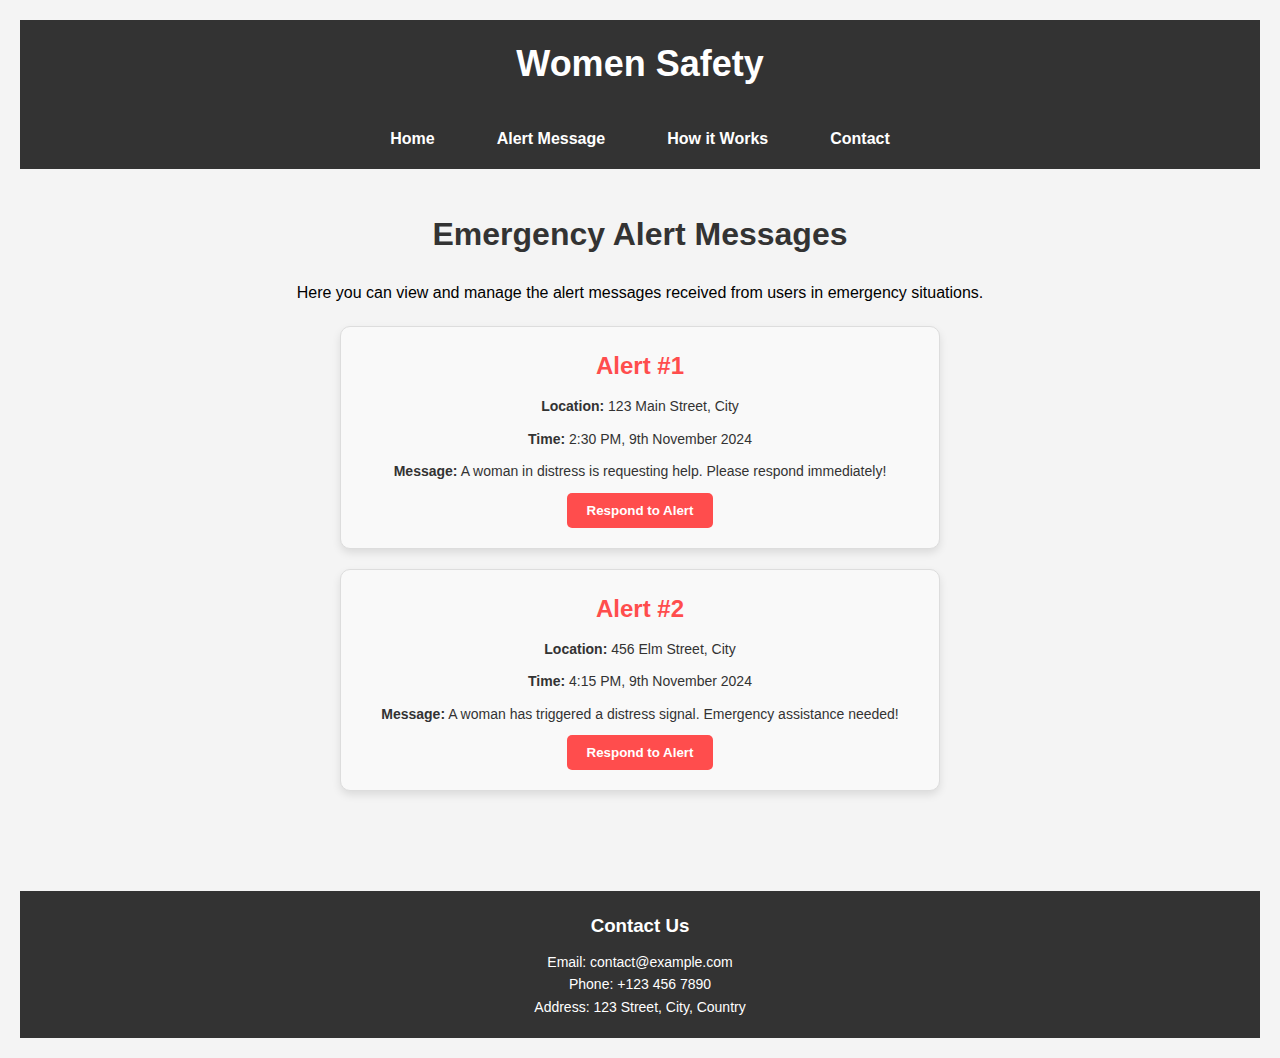
<file: Alert-message.html>
<!DOCTYPE html>
<html lang="en">
<head>
    <meta charset="UTF-8">
    <meta name="viewport" content="width=device-width, initial-scale=1.0">
    <title>Alert Message - Women Safety</title>
    <link rel="stylesheet" href="alert.css"> <!-- Link to your CSS file -->
</head>
<body>

<header>
    <h1>Women Safety</h1>
</header>

    <!-- Menu Bar -->
    <nav>
        
            <a href="index.html" >Home</a></li>
            <a href="alert-message.html" class="active">Alert Message</a></li>
            <a href="how-it-works.html">How it Works</a></li>
            <a href="contact.html">Contact</a></li>
        
    </nav>

    <!-- Main Content Section for Alert Messages -->
    <section id="alert-content">
        <h1>Emergency Alert Messages</h1>
        <p>Here you can view and manage the alert messages received from users in emergency situations.</p>

        <!-- Example of a displayed alert -->
        <div class="alert-box">
            <h2>Alert #1</h2>
            <p><strong>Location:</strong> 123 Main Street, City</p>
            <p><strong>Time:</strong> 2:30 PM, 9th November 2024</p>
            <p><strong>Message:</strong> A woman in distress is requesting help. Please respond immediately!</p>
            <button class="respond-btn">Respond to Alert</button>
        </div>

        <div class="alert-box">
            <h2>Alert #2</h2>
            <p><strong>Location:</strong> 456 Elm Street, City</p>
            <p><strong>Time:</strong> 4:15 PM, 9th November 2024</p>
            <p><strong>Message:</strong> A woman has triggered a distress signal. Emergency assistance needed!</p>
            <button class="respond-btn">Respond to Alert</button>
        </div>

        <!-- Add more alerts as needed -->
    </section>

    <!-- Footer -->
    <footer id="contact">
        <h3>Contact Us</h3>
        <p>Email: contact@example.com</p>
        <p>Phone: +123 456 7890</p>
        <p>Address: 123 Street, City, Country</p>
    </footer>

    <script src="script.js"></script>
</body>
</html>
</file>
<file: alert.css>
/* Reset some default styles */
* {
    margin: 0;
    padding: 0;
    box-sizing: border-box;
}

/* Body styling */
body {
    font-family: Arial, sans-serif;
    line-height: 1.6;
    background-color: #f4f4f4;
}

/* Header and title */
header {
    background-color: #333;
    color: #fff;
    padding: 15px 0;
    text-align: center;
}

header h1 {
    font-size: 36px;
    margin: 0;
}

/* Navigation menu styling */
nav {
    background-color: #333;
    display: flex;
    justify-content: center;
    padding: 10px;
}

nav a {
    color: #fff;
    padding: 10px 20px;
    text-decoration: none;
    text-align: center;
    margin: 0 15px;
    transition: background-color 0.3s;
}

nav a:hover {
    background-color: #575757;
}/* Reset some default styles */
* {
    margin: 0;
    padding: 0;
    box-sizing: border-box;
    font-family: Arial, sans-serif;
}


/* Body styling */
body {
    font-family: Arial, sans-serif;
    line-height: 1.6;
    background-color: #f4f4f4;
}

header h1 {
    font-size: 36px;
    margin: 0;
}

/* Common Menu Bar Style */
nav {
    background-color: #333;
    color: #fff;
    padding: 15px 0;
    text-align: center;
}

nav  {
    background-color: #333;
    display: flex;
    justify-content: center;
    padding: 10px;
}

nav  a {
    color: #fff;
    text-decoration: none;
    padding: 8px 16px;
    border-radius: 4px;
    font-weight: bold;
}

nav a:hover {
    background-color: #575757;
}


/* Body content padding for visibility */
body {
    padding: 20px;
}

/* Main Content Section Style */
#home, #alert-content {
    padding: 40px 20px;
    max-width: 800px;
    margin: 0 auto;
    text-align: center;
}

#home h1, #alert-content h1 {
    margin-bottom: 20px;
    color: #333;
}

/* Alert Box Style */
.alert-box {
    background-color: #f9f9f9;
    border: 1px solid #ddd;
    border-radius: 10px;
    padding: 20px;
    margin: 20px auto;
    max-width: 600px;
    box-shadow: 0 4px 8px rgba(0, 0, 0, 0.1);
}

.alert-box h2 {
    color: #ff4d4d;
    margin-bottom: 10px;
}

.alert-box p {
    font-size: 14px;
    color: #333;
    margin-bottom: 10px;
}

/* Respond Button Style */
.respond-btn {
    background-color: #ff4d4d;
    color: #fff;
    border: none;
    padding: 10px 20px;
    border-radius: 5px;
    cursor: pointer;
    font-weight: bold;
    transition: background-color 0.3s ease;
}

.respond-btn:hover {
    background-color: #e63939;
}

/* Footer Style */
footer {
    background-color: #333;
    color: #fff;
    text-align: center;
    padding: 20px 0;
    margin-top: 40px;
}

footer h3 {
    margin-bottom: 10px;
}

footer p {
    font-size: 14px;
}

/* Responsive Design */
@media (max-width: 768px) {
    nav ul {
        flex-direction: column;
        align-items: center;
    }

    nav ul li {
        margin-bottom: 10px;
    }

    .alert-box {
        padding: 15px;
        margin: 10px auto;
    }

    .respond-btn {
        width: 100%;
        padding: 12px 0;
    }
}
</file>
